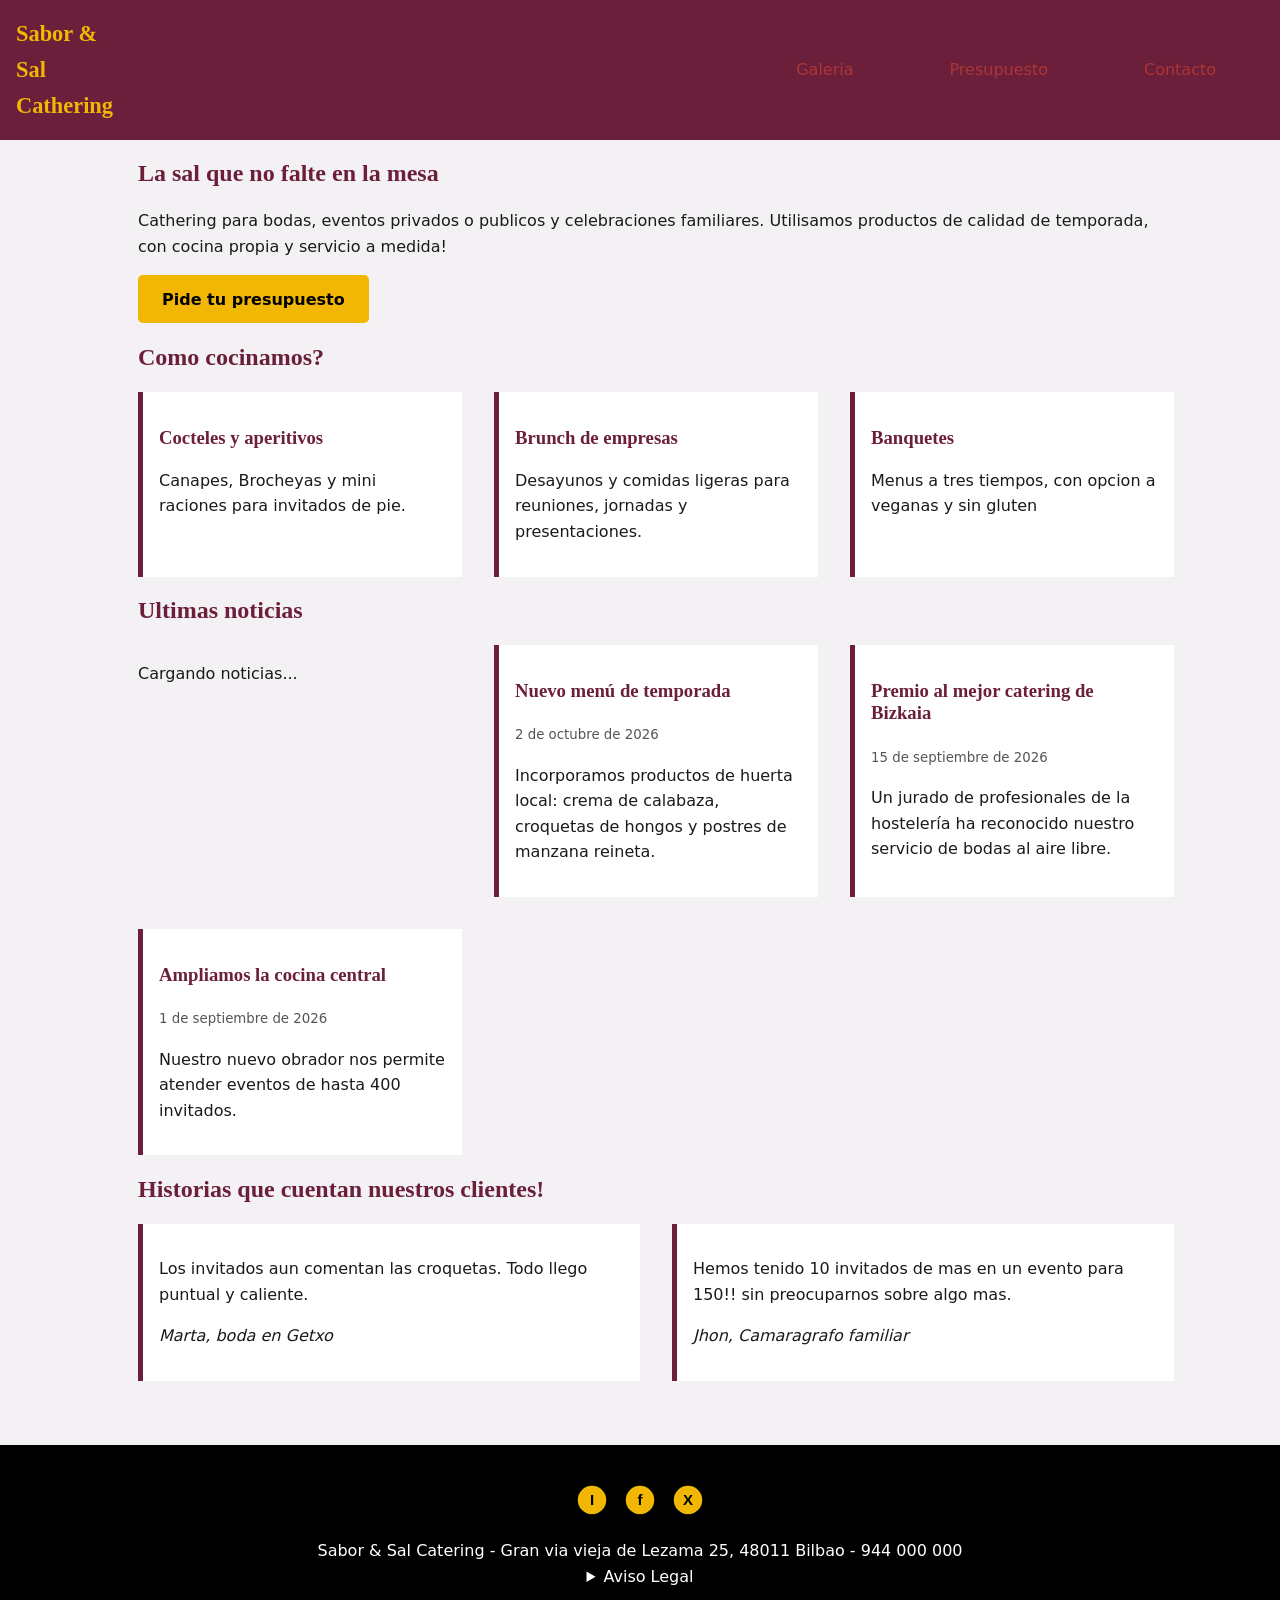
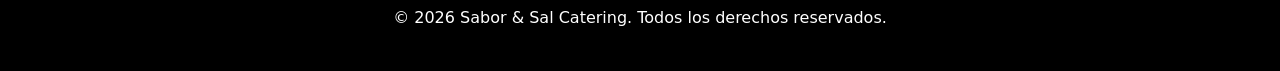
<file: index.html>
<!DOCTYPE html>
<html lang="es">
<head>
    <meta charset="UTF-8">
    <meta name="viewport" content="width=device-width, initial-scale=1.0">
    <title>Inicio | Sabor &amp; Sal Cathering </title>
    <link rel="stylesheet" href="css/estilos.css">
</head>
<body>
<header>

<!--Creamos la cabecera con el logotipo y la barra de Nav fija, abreviaremos apaartar de aqui y mas adelante "sabor & Sal catering" a S.S.C-->
<a class="logo" href="index.html"> Sabor &amp; Sal Cathering </a>
<nav aria-label="Principal"><ul>
    <li><a href="views/galeria.html">Galeria </a></li>
    <li><a href="views/presupuesto.html">Presupuesto</a></li>
    <li><a href="views/contacto.html">Contacto</a></li>
</ul></nav>
</header>
<main>

    <section class="inicio">
        <h1>La sal que no falte en la mesa</h1>
        <p>Cathering para bodas, eventos privados o publicos y celebraciones familiares. Utilisamos productos de calidad de temporada, con cocina propia y servicio a medida!</p>
    </section>
    <a class="btn" href="views/presupuesto.html">Pide tu presupuesto </a>

<!--En esta seccion vamos a nombrar a las tres secciones las secciones con la misma clase "grid" para que sea mas facil diferenciarlos en css-->
    <section>
        <h2>Como cocinamos?</h2>
        <div class="grid">
            <article><h3>Cocteles y aperitivos</h3><p>Canapes, Brocheyas y mini raciones para invitados de pie.</p></article>
            <article><h3>Brunch de empresas</h3><p>Desayunos y comidas ligeras para reuniones, jornadas y presentaciones.</p></article>
            <article><h3>Banquetes</h3><p>Menus a tres tiempos, con opcion a veganas y sin gluten</p></article>
        </div>
    </section>

<!--Es la unica seccion que solo tendra un linea debido a que no se realiado eventos asi que lo dejare como cargando ultimas noticias ... -->
    <section>
        <h2>Ultimas noticias</h2>
        <div id="noticias" class="grid"><p>Cargando noticias...</p></div>
    </section>

    <section>
        <h2>Historias que cuentan nuestros clientes! </h2>
        <div class="grid">
    <blockquote><p>Los invitados aun comentan las croquetas. Todo llego puntual y caliente.</p><p><cite>Marta, boda en Getxo</cite></p></blockquote>
    <blockquote><p>Hemos tenido 10 invitados de mas en un evento para 150!! sin preocuparnos sobre algo mas.</p><p><cite>Jhon, Camaragrafo familiar</cite></p></blockquote>
        </div>
    </section>
</main>

<!--y por ultimo tenemos el footer  o pie de pagina que incluye las redes sociales , direccion y aviso legal-->
<footer>
   <p><a href="https://www.instagram.com/"><img src="galeria/instagram.svg" alt="Instagram"></a>
    <a href="https://www.facebook.com/"><img src="galeria/facebook.svg" alt="Facebook"></a>
    <a href="https://www.x.com/"><img src="galeria/x.svg" alt="X"></a></p>
    <address>Sabor &amp; Sal Catering - Gran via vieja de Lezama 25, 48011 Bilbao - 944 000 000</address>
    <details><summary>Aviso Legal</summary><p>Este sitio es ficticio, creado con fines educativos. Los datos mostrados no son reales y no se almacena ninguna informacion real o personal.</p></details>
    <p>&copy; 2026 Sabor &amp; Sal Catering. Todos los derechos reservados.</p>
</footer>
<script src="js/main.js"></script>
</body>
</html>
</file>
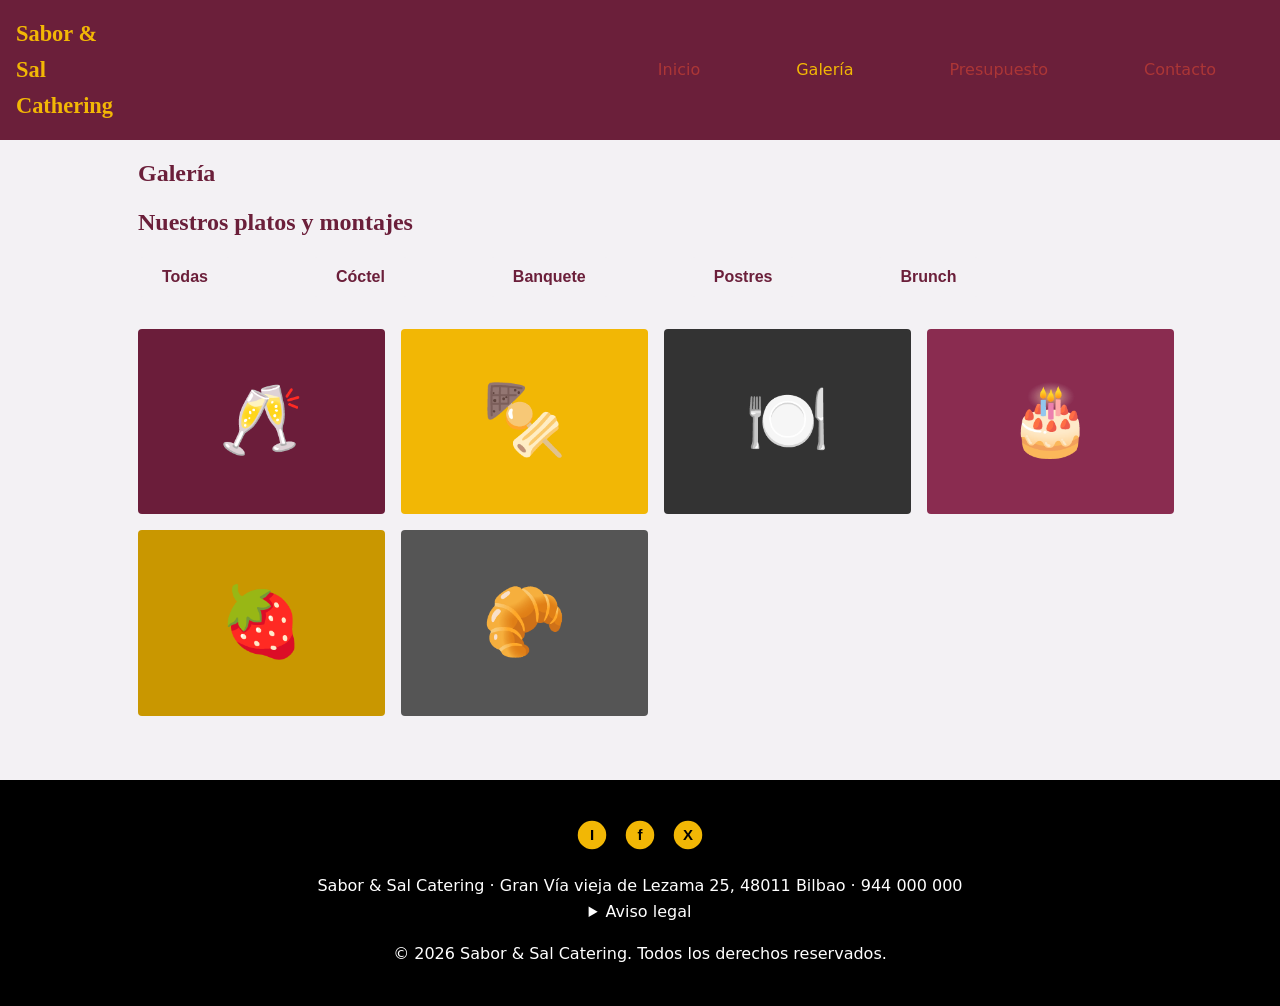
<file: views/galeria.html>
<!DOCTYPE html>
<html lang="es">
<head>
    <meta charset="utf-8">
    <meta name="viewport" content="width=device-width, initial-scale=1">
    <title>Galería | Sabor &amp; Sal Catering</title>
    <link rel="stylesheet" href="../css/estilos.css">
</head>

<body>
<!--Creamos la cabecera con el logotipo y la barra de Nav fija-->
    <header>
    <a class="logo" href="../index.html">Sabor <span>&amp;</span> Sal Cathering</a>
    <nav aria-label="Principal"><ul>
        <li><a href="../index.html">Inicio</a></li>
        <li><a href="galeria.html" aria-current="page">Galería</a></li>
        <li><a href="presupuesto.html">Presupuesto</a></li>
        <li><a href="contacto.html">Contacto</a></li></ul></nav>
</header>
<!--Creamos una sección para la galería de imágenes-->
<main>
    <section>
        <h1>Galería</h1>
        <h2>Nuestros platos y montajes</h2>
        <div id="filtros" class="filtros"></div>
        <div id="galeria" class="galeria"></div>
        <dialog id="visor" aria-labelledby="visor-titulo">
            <img id="visor-img" src="../galeria/foto1.svg" alt="">
            <h3 id="visor-titulo"></h3>
            <p id="visor-desc"></p>
            <button type="button" id="cerrar">Cerrar</button>
        </dialog>
    </section>
</main>

<!--Pie de página: el cual se encontrara en todas las páginas en ello encontraremos: redes sociales, dirección y aviso legal -->

<footer>
    <p>
        <a href="https://www.instagram.com/"><img src="../galeria/instagram.svg" alt="Instagram"></a>
        <a href="https://www.facebook.com/"><img src="../galeria/facebook.svg" alt="Facebook"></a>
        <a href="https://www.x.com/"><img src="../galeria/x.svg" alt="X"></a>
    </p>
    <address>Sabor &amp; Sal Catering · Gran Vía vieja de Lezama 25, 48011 Bilbao · 944 000 000</address>
    <details><summary>Aviso legal</summary><p>Sitio ficticio creado con fines educativos. Los datos mostrados no son reales y no se almacena información personal.</p></details>
    <p>© 2026 Sabor &amp; Sal Catering. Todos los derechos reservados.</p>
</footer>
<script src="../js/galeria.js"></script>
</body>
</html>
</file>
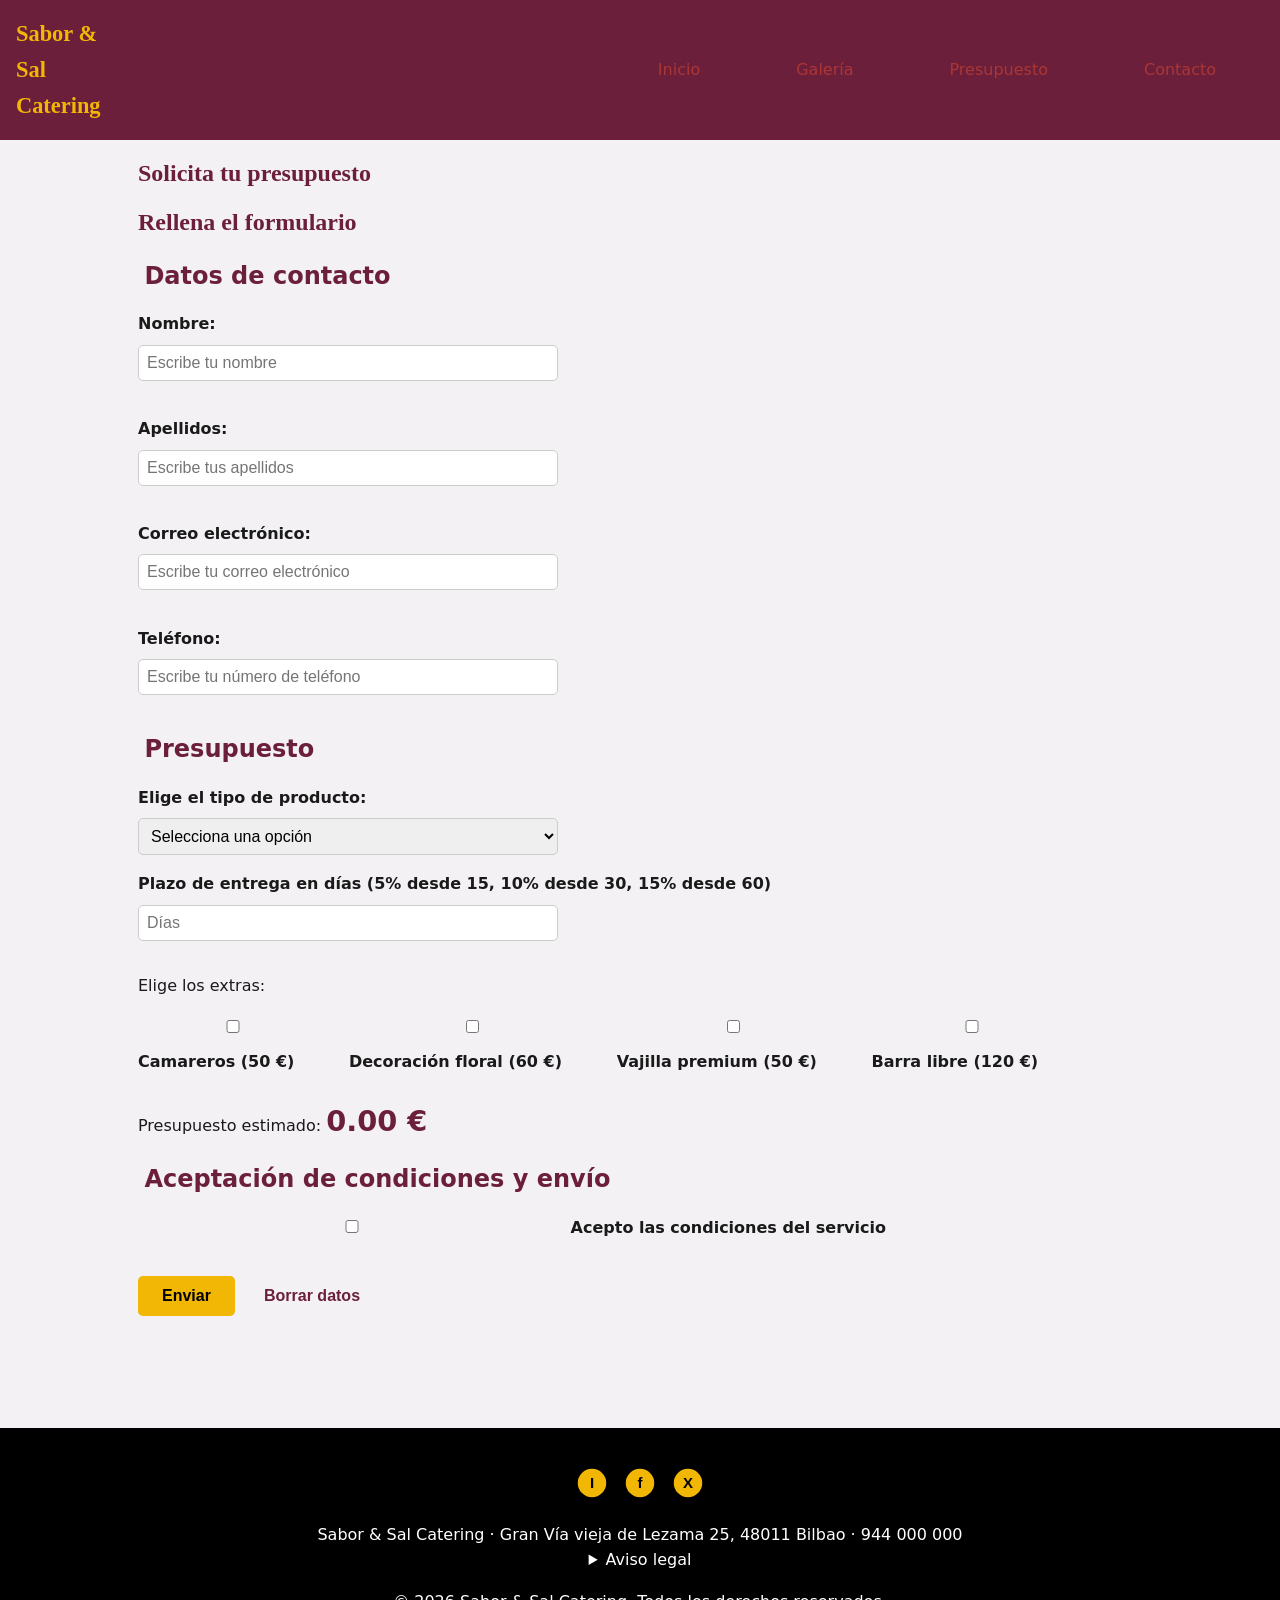
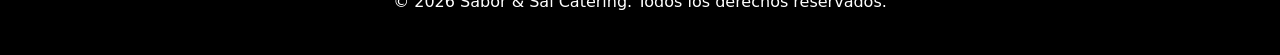
<file: views/presupuesto.html>
<!DOCTYPE html>
<html lang="es">
<head>
    <meta charset="UTF-8">
    <meta name="viewport" content="width=device-width, initial-scale=1.0">
    <title>Presupuesto | Sabor &amp; Sal Catering</title>
    <link rel="stylesheet" href="../css/estilos.css">
</head>
    <body>
<!--Creamos la cabecera con el logotipo y la barra de Nav fija-->
    <header>
        <a class="logo" href="../index.html">Sabor &amp; Sal Catering</a>
        <nav aria-label="Principal"><ul><li><a href="../index.html">Inicio</a></li>
            <li><a href="galeria.html">Galería</a></li>
            <li><a href="presupuesto.html">Presupuesto</a></li>
            <li><a href="contacto.html">Contacto</a></li></ul></nav>
    </header>
         <main>
        <section>
            <h1>Solicita tu presupuesto</h1>
            <h2>Rellena el formulario</h2>
            <form id="formulario" novalidate>
                <!-- Campos del formulario con nombre, apellidos, email y teléfono -->
                 <fieldset>
                    <legend>Datos de contacto</legend>
                    <label for="nombre">Nombre:</label>
                    <input type="text" id="nombre" name="nombre" maxlength="15" 
                    placeholder="Escribe tu nombre" autocomplete="given-name" required>
                    <p class="err" id="err-nombre"></p>

                    <label for="apellidos">Apellidos:</label>
                    <input type="text" id="apellidos" name="apellidos" maxlength="40" placeholder="Escribe tus apellidos" autocomplete="family-name" required>
                    <p class="err" id="err-apellidos"></p>

                    <label for="email">Correo electrónico:</label>
                    <input type="email" id="email" name="email" placeholder="Escribe tu correo electrónico" autocomplete="email" required>
                    <p class="err" id="err-email"></p>
                    
                    <label for="telefono">Teléfono:</label>
                    <input type="tel" id="telefono" name="telefono" placeholder="Escribe tu número de teléfono" autocomplete="tel" required>
                    <p class="err" id="err-telefono"></p> 
                 </fieldset>

                 <!--Creamos otro fieldset para los campos del formulario para que escoja los tipos de producto, ademas de extras y acepte las condiciones y envio -->
                 <fieldset>
                    <legend>Presupuesto</legend>
                    <label for="producto">Elige el tipo de producto:</label>
                    <select id="producto" name="producto" required>
                        <option value="">Selecciona una opción</option>
                        <option value="300">Coctel de bienvenida (300 €)</option>
                        <option value="600">Banquete completo (600 €)</option>
                        <option value="250">Brunch de empresa (250 €)</option>
                        <option value="otro">Otro</option>
                    </select>
                    <label  for="plazo">Plazo de entrega en días (5% desde 15, 10% desde 30, 15% desde 60)</label>
                    <input type="number" id="plazo" name="plazo" min="1" max="365" placeholder="Días" required>
                    <p>Elige los extras:</p>
                    <div class="extras">
                        <label><input type="checkbox" class="extra" name="extras" value="50"> Camareros (50 €)</label>
                        <label><input type="checkbox" class="extra" name="extras" value="60"> Decoración floral (60 €)</label>
                        <label><input type="checkbox" class="extra" name="extras" value="50"> Vajilla premium (50 €)</label>
                        <label><input type="checkbox" class="extra" name="extras" value="120"> Barra libre (120 €)</label>
                    </div>
                    <p>Presupuesto estimado: <output id="total">0.00 €</output></p>
                 </fieldset>
                 <fieldset>
                    <legend>Aceptación de condiciones y envío</legend>
                    <label><input type="checkbox" id="privacidad" name="privacidad" required> Acepto las condiciones del servicio</label>
                    <p class="err" id="err-privacidad"></p>
                    <button type="submit">Enviar</button>
                    <button type="reset" class="sec">Borrar datos</button>
                    <p class="err" id="err-general"></p>
                    <p id="resultado"></p>
                 </fieldset>
            </form>
        </section>
         </main>

        <!--Pie de página: el cual se encontrara en todas las páginas en ello encontraremos: redes sociales, dirección y aviso legal -->

        <footer>
            <p>
                <a href="https://www.instagram.com/"><img src="../galeria/instagram.svg" alt="Instagram"></a>
                <a href="https://www.facebook.com/"><img src="../galeria/facebook.svg" alt="Facebook"></a>
                <a href="https://www.x.com/"><img src="../galeria/x.svg" alt="X"></a>
            </p>
            <address>Sabor &amp; Sal Catering · Gran Vía vieja de Lezama 25, 48011 Bilbao · 944 000 000</address>

            <details><summary>Aviso legal</summary><p>Sitio ficticio creado con fines educativos. Los datos mostrados no son reales y no se almacena información personal.</p></details>
             <p>© 2026 Sabor &amp; Sal Catering. Todos los derechos reservados.</p>

        </footer>
<script src="../js/presupuesto.js"></script>
    </body>
</html>
</file>
<file: css/estilos.css>
:root {--rem: #6b1f3a; --aza:#f2b705; --gris:#f3f1f4}
*{box-sizing:border-box}
body{
    margin:0;
    font-family:system-ui, sans-serif;
    color: #1a1a1a;
    line-height: 1.6;
    background-color: var(--gris);
}
h1,h2,h3{
    font-family: georgia, "times new roman", serif;
    line-height: 1.2;
    color: var(--rem);
}

/* Cabecera y navegación fija */
header{
    position: sticky;
    top: 0;
    z-index: 10;
    background-color: var(--rem);
    display: flex;
    justify-content: space-between;
    align-items: center;
    flex-wrap: wrap;
    padding: 1rem;
}
.logo{
    font-family: georgia, "times new roman", serif;
    font-size: 1.4rem;
    font-weight: 700;
    color: var(--aza);
    text-decoration: none;
    width: 100px;
    height: auto;
}
.logo span{
    color: var(--aza);
}
nav ul{
    list-style: none;
    display: flex;
    margin: 0;
    padding: 0;
}
nav a {
    color: #ac3636;
    text-decoration: none;
    padding: 3rem;
    border-radius: 5px 2px;
}
nav a:hover, nav a[aria-current="page"]{
    border-bottom-color: var(--aza);
    color: var(--aza);
}
a:focus-visible, button:focus-visible, input:focus-visible, select:focus-visible, textarea:focus-visible{
    outline: 2px solid var(--aza);
    outline-offset: 2px;
}

main {
    margin: 0 auto;
    max-width: 1100px;
    padding: 0 1rem 5% 3rem;
}

.hero{
    background-color: var(--rem);
    color: #ffff;
    padding: 4.5rem 2rem;
    border-radius: 5px 40px 5px 40px;
}

.hero h1{
    color: #ffff;
    font-size: clamp(2rem, 5vw, 3rem);
    margin: 0 0 1rem;
}

.hero p {
    max-width: 34rem;
    font-size: 1.15rem;
}
.btn,button{
    background-color: var(--aza);
    color:black;
    border: none;
    border: 0;
    padding: .7rem 1.5rem;
    border-radius: 5px;
    font-size: 1rem;
    font-weight: 600;
    cursor: pointer;
    text-decoration: none;
    display: inline-block;
}
button.sec{
    background-color: var(--gris);
    color: var(--rem);
}
.grid{
    display: grid;
    grid-template-columns: repeat(auto-fit, minmax(250px, 1fr));
    gap: 2rem;
}
.grid article, blockquote{
    margin: 0;
    padding: 1rem;
    background-color: #ffff;
    border-left: 5px solid var(--rem);
}
.noticia small{color:#555}

/* Formulario de contacto */
fieldset{
    border: 0;
    padding: 0;
    margin: 0;
}
legend{
    font-size: 1.5rem;
    font-weight: 700;
    margin-bottom: 1rem;
    color: var(--rem);
    padding: 0 .4rem;
}

label {
    display: block;
    margin-bottom: .5rem;
    font-weight: 600;
}

input, input[type="text"], input[type="email"], input[type="tel"], input[type="number"], select {
    width: 100%;
    max-width: 420px;
    padding: .5rem;
    border-radius: 5px;
    border: 1px solid #ccc;
    font-size: 1rem;
    margin-bottom: 1rem;
}

.extras label{
    display: inline-block;
    margin-right: 1.5rem;
}

.err{
    color:#b00020;
    font-size: .90rem;
    min-height: 1.2rem;
    margin: 0rem;
}

output{
    font-size: 1.8rem;
    font-weight: 700;
    color: var(--rem);
}

#resultado{
    font-size: 1.8rem;
    font-weight: 700;
    color: var(--rem);
}

/* Galería de imágenes */
.filtros{
    display: flex;
    gap: 5rem;
    flex-wrap: wrap;
    margin-bottom: 2rem;
}

.filtros button.activo{
    background-color: var(--gris);
    color: var(--rem);
}

.galeria{
    display: grid;
    grid-template-columns: repeat(auto-fill, minmax(220px, 1fr));
    gap: 1rem

}

.galeria img{
    width: 100%;
    height: auto;
    display: block;
    border-radius: 4px;
    cursor: zoom-in;
}

dialog{
    border: 0;
    padding: 1rem;
    max-width: 90vw;
}
dialog::backdrop{
    background: rgba(0,0,0,.7);
}

dialog img {
    max-width: 100%;
    max-height: 70vh;
    display: block;
    margin-bottom: .8rem;
}

dialog h3 {
    margin: 0 0 .3rem;
}

dialog p {
    margin: 0 0 .8rem;
    max-width: 60ch;
    line-height: 1.4;
}

/* Mapa */

#mapa{
    height: 420px;
    border-radius: 4px;
}

/* Footer de todas las páginas */

footer{
    background-color: #000;
    color: #fff;
    padding: 1.5rem 5%;
    text-align: center;
}

footer a {
    color: var(--aza);
}

footer img{
    width: 30px;
    height: 30px;
    margin: 0 .4rem;
}

address{ 
    font-style: normal;
}

@media(max-width:600px){nav ul{gap: 8rem; flex-wrap: wrap;}}
</file>
